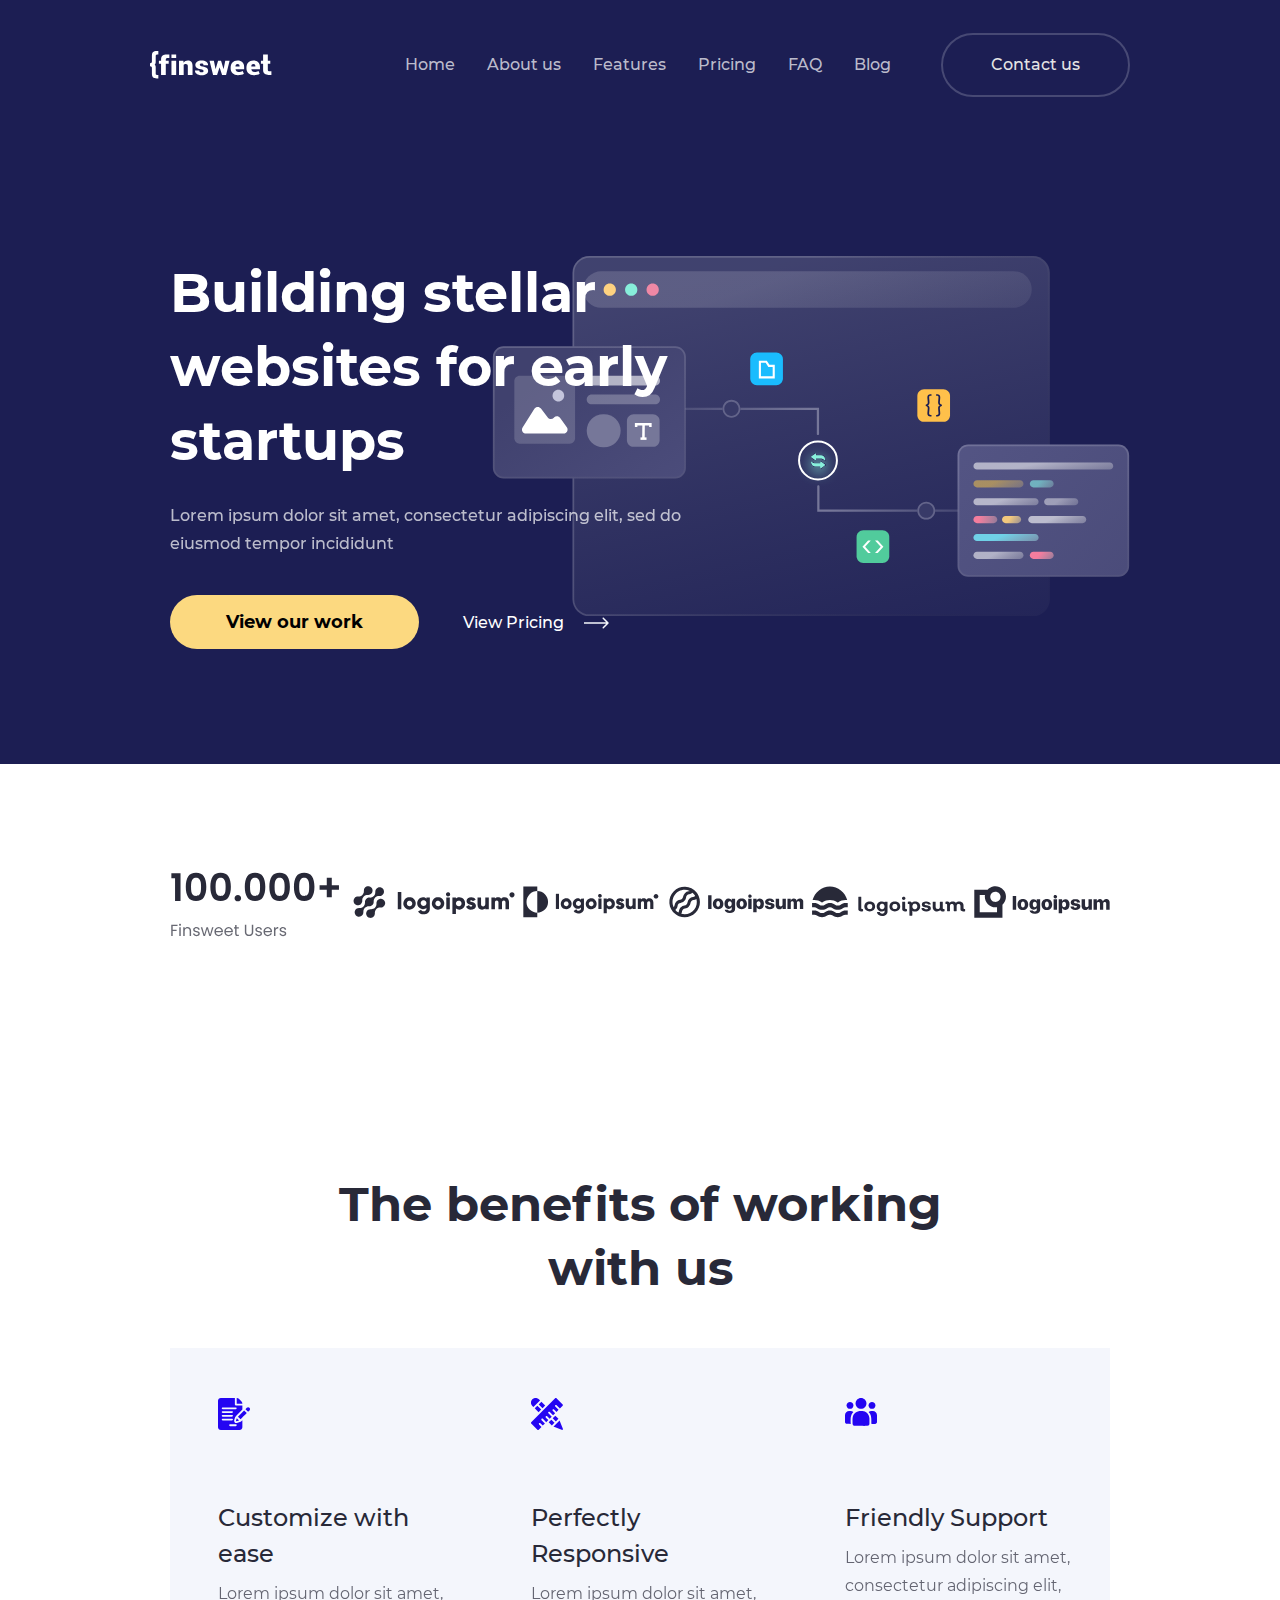
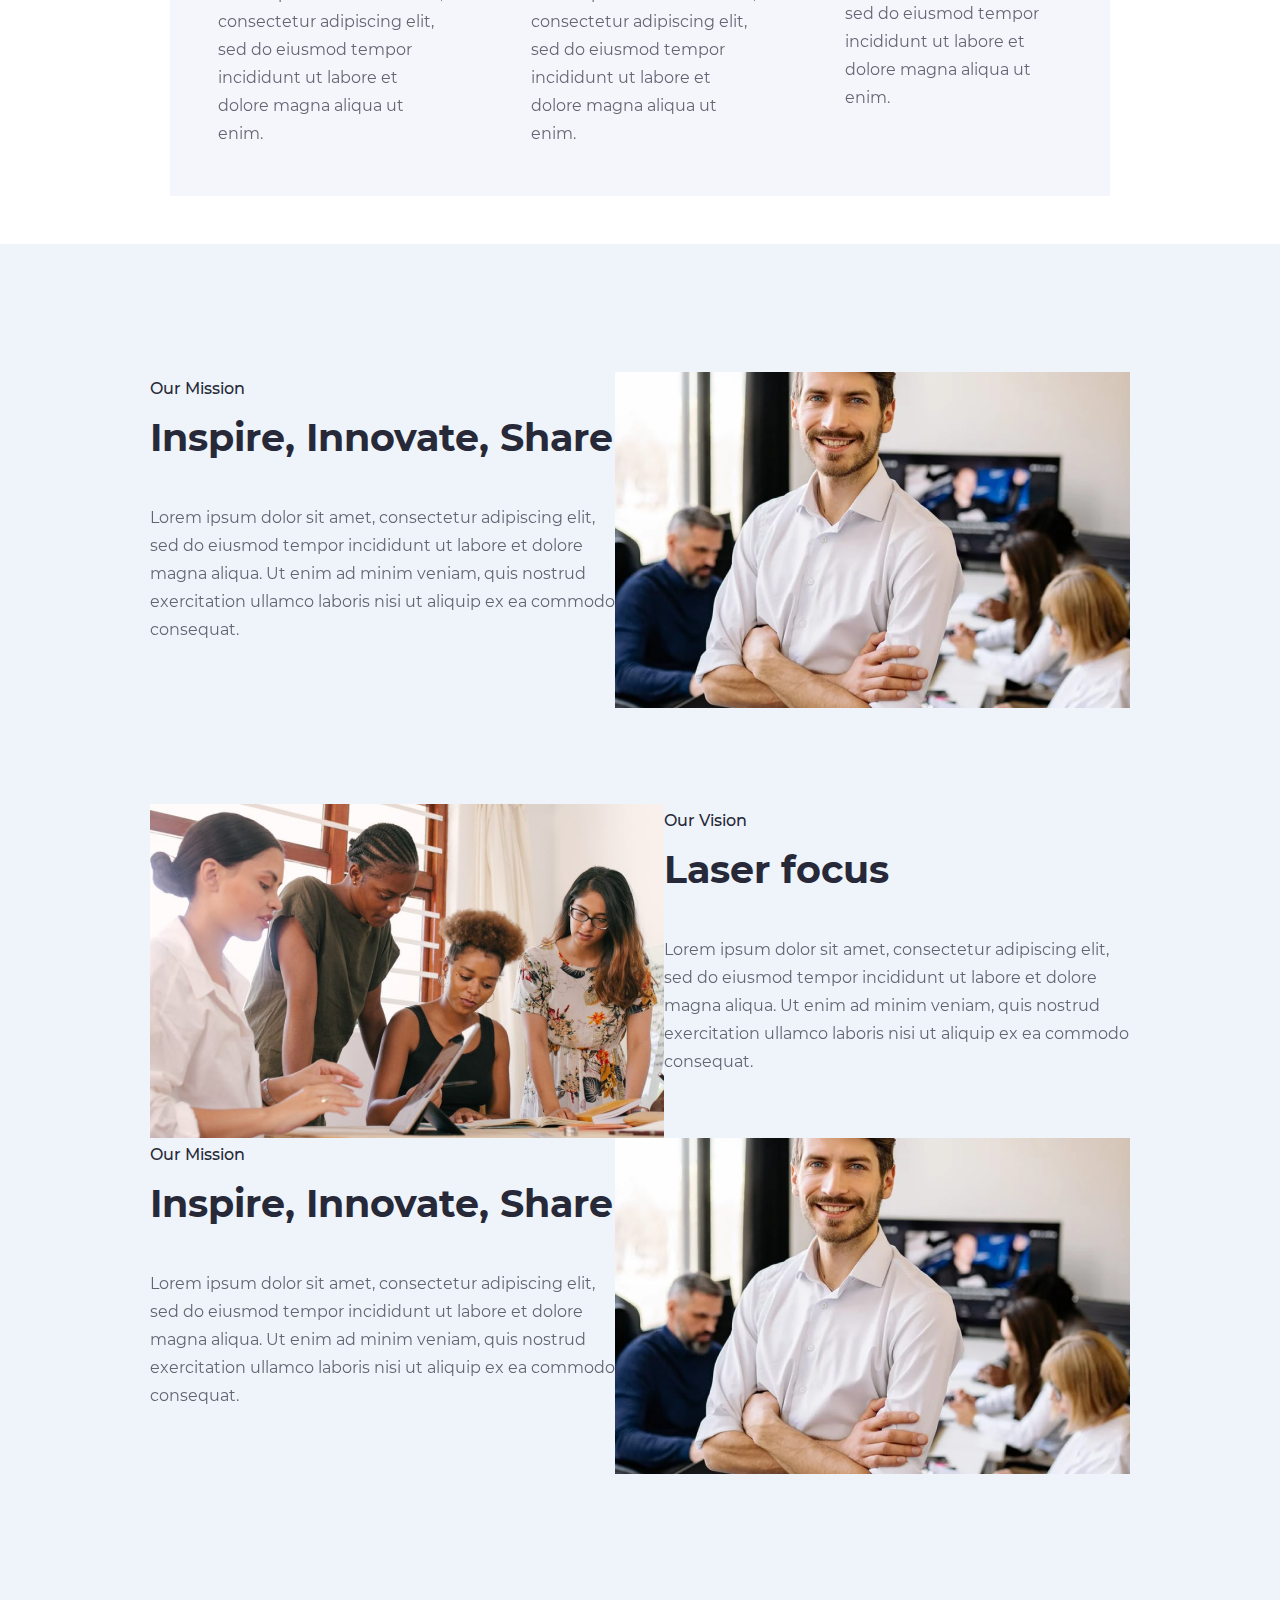
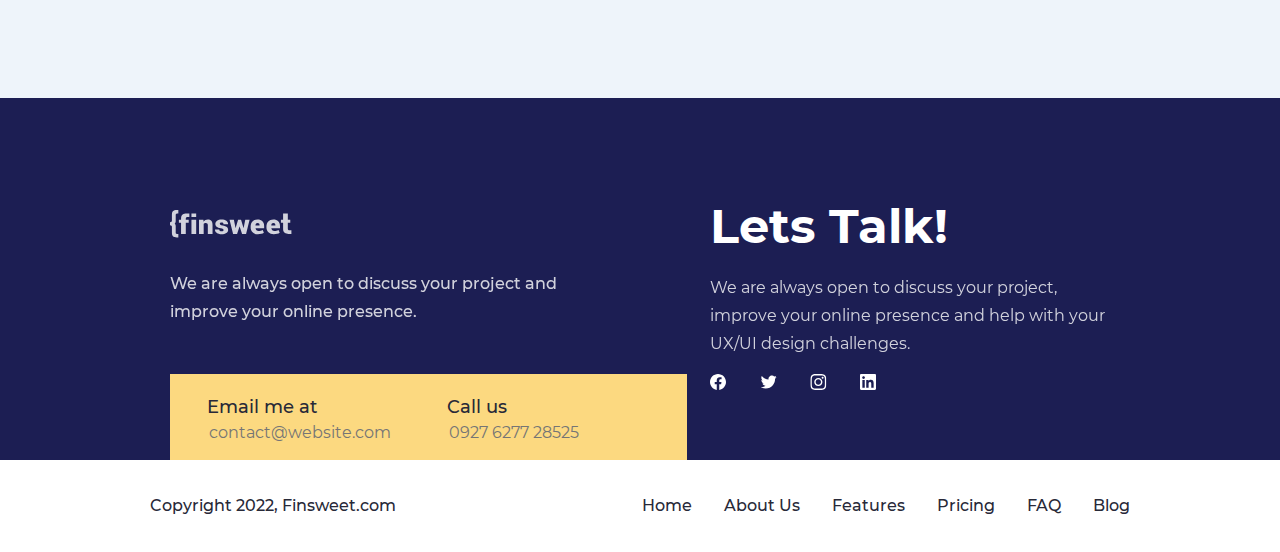
<file: features.html>
<!DOCTYPE html>
<html lang="ru">
<head>
    <meta charset="UTF-8">
    <meta name="viewport" content="width=device-width, initial-scale=1.0, maximum-scale=1.0, user-scalable=no">
    <meta http-equiv="X-UA-Compatible" content="ie=edge">
    <meta name="Description" content="Webflow тестовое">
    <title>Webflow тестовое</title>
    <link rel="stylesheet" href="css/style.min.css">
</head>
<body>
    <header class="page-header header">
        <div class="header__nav container" id="home">
            <ul class="header__nav-list">
                <li class="header__nav-item"><a href="index.html">Home</a></li>
                <li class="header__nav-item"><a href="aboutUs.html">About us</a></li>
                <li class="header__nav-item"><a href="features.html">Features</a></li>
                <li class="header__nav-item"><a href="#more-info">Pricing</a></li>
                <li class="header__nav-item"><a href="#form">faq</a></li>
                <li class="header__nav-item"><a href="#our-blog">Blog</a></li>
            </ul>
            <button class="header__nav-button">Contact us</button>
        </div>
    </header>
    <main>
        <section class="main__launch launch">
            <div class="launch__wrapper container">
                <div class="launch__info">
                    <h1 class="launch__slogan">Building stellar websites for early startups</h1>
                    <p class="launch__text">Lorem ipsum dolor sit amet, consectetur adipiscing elit, sed do eiusmod tempor incididunt</p>
                    <div class="launch__view view">
                        <a class="view__work">View our work</a>
                        <a class="view__pricing">View Pricing</a>
                    </div>
                </div>
            </div>
        </section>
        <section class="benefits-of-work benefits">
            <div class="benefits__wrapper container">
                <ul class="benefits__partners partners">
                    <li class="partners__item"><img src="../img/about-us/benefits/100000.svg" alt="100000"></li>
                    <li class="partners__item"><img src="../img/about-us/benefits/logo1.svg" alt="logo"></li>
                    <li class="partners__item"><img src="../img/about-us/benefits/logo2.svg" alt="logo"></li>
                    <li class="partners__item"><img src="../img/about-us/benefits/logo3.svg" alt="logo"></li>
                    <li class="partners__item"><img src="../img/about-us/benefits/logo4.svg" alt="logo"></li>
                    <li class="partners__item"><img src="../img/about-us/benefits/logo5.svg" alt="logo"></li>
                </ul>
                <h2 class="benefits__title">The benefits of working<br>with us</h2>
                    <ul class="benefits__list">
                        <li class="benefits__item item">
                            <div class="item__wrapper">
                                <h5 class="item__title">Customize with ease</h5>
                                <p class="item__text">Lorem ipsum dolor sit amet, consectetur adipiscing elit, sed do eiusmod tempor incididunt ut labore et dolore magna aliqua ut enim.</p>
                            </div>
                        </li>
                        <li class="benefits__item item">
                            <div class="item__wrapper">
                                <h5 class="item__title">Perfectly Responsive</h5>
                                <p class="item__text">Lorem ipsum dolor sit amet, consectetur adipiscing elit, sed do eiusmod tempor incididunt ut labore et dolore magna aliqua ut enim.</p>
                            </div>
                        </li>
                        <li class="benefits__item item">
                            <div class="item__wrapper">
                                <h5 class="item__title">Friendly Support</h5>
                                <p class="item__text">Lorem ipsum dolor sit amet, consectetur adipiscing elit, sed do eiusmod tempor incididunt ut labore et dolore magna aliqua ut enim.</p>
                            </div>
                        </li>
                    </ul>
                </div>
        </section>
        <section class="main__our-mission our-mission">
            <div class="our-mission__wrapper container">
                <div class="our-mission__mission">
                    <div class="mission__wrapper">
                        <h3 class="mission__title">Inspire, Innovate, Share</h3>
                        <p class="mission__text">Lorem ipsum dolor sit amet, consectetur adipiscing elit, sed do eiusmod tempor incididunt ut labore et dolore magna aliqua. Ut enim ad minim veniam, quis nostrud exercitation ullamco laboris nisi ut aliquip ex ea commodo consequat.</p>
                    </div>
                    <img src="../img/about-us/our-mission/face.png" alt="man's face">
                </div>
                <div class="our-mission__our-vision">
                    <img src="../img/about-us/our-mission/groupe.png" alt="man's face">
                    <div class="mission__wrapper">
                        <h3 class="mission__title">Laser focus</h3>
                        <p class="mission__text">Lorem ipsum dolor sit amet, consectetur adipiscing elit, sed do eiusmod tempor incididunt ut labore et dolore magna aliqua. Ut enim ad minim veniam, quis nostrud exercitation ullamco laboris nisi ut aliquip ex ea commodo consequat.</p>
                    </div>
                </div>
                <div class="our-mission__mission">
                    <div class="mission__wrapper">
                        <h3 class="mission__title">Inspire, Innovate, Share</h3>
                        <p class="mission__text">Lorem ipsum dolor sit amet, consectetur adipiscing elit, sed do eiusmod tempor incididunt ut labore et dolore magna aliqua. Ut enim ad minim veniam, quis nostrud exercitation ullamco laboris nisi ut aliquip ex ea commodo consequat.</p>
                    </div>
                    <img src="../img/about-us/our-mission/face.png" alt="man's face">
                </div>
            </div>
        </section>
    </main>
    <footer class="page-footer footer">
        <section class="footer__feedback feedback">
            <div class="feedback__wrapper container">
                <div class="feedback__information-board">
                    <p class="information-board__text">We are always open to discuss your project and improve your online presence.</p>
                    <div class="information-board__social-links social-links">
                        <p class="social-links__visit">Lets Talk!</p>
                        <p class="social-links__text">We are always open to discuss your project, improve your online presence and help with your UX/UI design challenges.</p>
                        <ul class="social-links__list">
                            <li class="social-links__item">
                                <a href="facebook.com" class="social-links__facebook"></a>
                            </li>
                            <li class="social-links__item">
                                <a href="twitter.com" class="social-links__twitter"></a>
                            </li>
                            <li class="social-links__item">
                                <a href="instagram.com" class="social-links__instagram"></a>
                            </li>
                            <li class="social-links__item">
                                <a href="linkedin.com" class="social-links__linkedIn"></a>
                            </li>
                        </ul>
                    </div>
                    <ul class="information-board__list">
                        <li class="information-board__item">
                            <label for="email" class="contact__mail">Email me at</label>
                            <input type="email" id="email" placeholder="contact@website.com">
                        </li>
                        <li class="information-board__item">
                            <label for="phone" class="contact__phone">Call us</label>
                            <input type="tel" id="phone" placeholder="0927 6277 28525">
                        </li>
                    </ul>
                </div>
            </div>
        </section>
        <section class="footer__copyright copyright">
            <div class="feedback__copyright copyright">
                <div class="copyright__wrapper container">
                    <p class="copyright__text">Copyright 2022, Finsweet.com</p>
                    <ul class="copyright__list">
                        <li class="copyright__item">
                            <a href="index.html" class="copyright__link">Home</a>
                        </li>
                        <li class="copyright__item">
                            <a href="aboutUs.html" class="copyright__link">About Us</a>
                        </li>
                        <li class="copyright__item">
                            <a href="features.htlml" class="copyright__link">Features</a>
                        </li>
                        <li class="copyright__item">
                            <a href="#more-info" class="copyright__link">Pricing</a>
                        </li>
                        <li class="copyright__item">
                            <a href="#form" class="copyright__link">FAQ</a>
                        </li>
                        <li class="copyright__item">
                            <a href="#our-blog" class="copyright__link">Blog</a>
                        </li>
                    </ul>
                </div>
            </div>
        </section>
    </footer>
    <script src="js/index.js"></script>
</body>
</html>
</file>
<file: css/style.min.css>
/*! normalize.css v8.0.1 | MIT License | github.com/necolas/normalize.css */
@-webkit-keyframes bounce{0%,to{-webkit-transform:translateY(0);transform:translateY(0)}50%{-webkit-transform:translateY(-20px);transform:translateY(-20px)}}@keyframes bounce{0%,to{-webkit-transform:translateY(0);transform:translateY(0)}50%{-webkit-transform:translateY(-20px);transform:translateY(-20px)}}@-webkit-keyframes flash{0%,to{-webkit-transform:scale(.8);transform:scale(.8)}50%{-webkit-transform:scale(1.2);transform:scale(1.2)}}@keyframes flash{0%,to{-webkit-transform:scale(.8);transform:scale(.8)}50%{-webkit-transform:scale(1.2);transform:scale(1.2)}}html{line-height:1.15;-webkit-text-size-adjust:100%;-webkit-box-sizing:border-box;box-sizing:border-box;scroll-behavior:smooth}body,h1{padding:0}body{font-family:"Montserrat",sans-serif;background-color:#fff;min-width:320px;-moz-osx-font-smoothing:grayscale;overflow-x:hidden;margin:0 auto}details,main{display:block}h1{font-size:2em;margin:0}hr{-webkit-box-sizing:content-box;box-sizing:content-box;height:0;overflow:visible}code,kbd,pre,samp{font-family:monospace,monospace;font-size:1em}a{background-color:transparent;text-decoration:none;cursor:pointer}abbr[title]{border-bottom:none;-webkit-text-decoration:underline dotted;text-decoration:underline dotted}b,strong{font-weight:bolder}small{font-size:80%}sub,sup{font-size:75%;line-height:0;position:relative;vertical-align:baseline}sub{bottom:-.25em}sup{top:-.5em}img{border-style:none}button,input,optgroup,select,textarea{font-family:inherit;font-size:100%;line-height:1.15;margin:0}button,input{overflow:visible}button,select{text-transform:none}[type=button],[type=reset],[type=submit],button{-webkit-appearance:button}[type=button]::-moz-focus-inner,[type=reset]::-moz-focus-inner,[type=submit]::-moz-focus-inner,button::-moz-focus-inner{border-style:none;padding:0}[type=button]:-moz-focusring,[type=reset]:-moz-focusring,[type=submit]:-moz-focusring,button:-moz-focusring{outline:1px dotted ButtonText}fieldset{padding:.35em .75em .625em}legend{color:inherit;display:table;max-width:100%;white-space:normal}progress{vertical-align:baseline}textarea{overflow:auto}[type=checkbox],[type=radio],legend{-webkit-box-sizing:border-box;box-sizing:border-box;padding:0}[type=number]::-webkit-inner-spin-button,[type=number]::-webkit-outer-spin-button{height:auto}[type=search]{-webkit-appearance:textfield;outline-offset:-2px}[type=search]::-webkit-search-decoration{-webkit-appearance:none}::-webkit-file-upload-button{-webkit-appearance:button;font:inherit}summary{display:list-item}[hidden],template{display:none}@font-face{font-family:"Montserrat";src:local("Montserrat-Bold"),local("Montserrat-Bold"),url(../fonts/Montserrat-Bold.woff2) format("woff2"),url(../fonts/Montserrat-Bold.woff) format("woff");font-weight:700;font-style:normal;font-display:swap}@font-face{font-family:"Montserrat";src:local("Montserrat-Medium"),local("Montserrat-Medium"),url(../fonts/Montserrat-Medium.woff2) format("woff2"),url(../fonts/Montserrat-Medium.woff) format("woff");font-weight:500;font-style:normal;font-display:swap}@font-face{font-family:"Montserrat";src:local("Montserrat-Regular"),local("Montserrat-Regular"),url(../fonts/Montserrat-Regular.woff2) format("woff2"),url(../fonts/Montserrat-Regular.woff) format("woff");font-weight:400;font-style:normal;font-display:swap}*,::after,::before{-webkit-box-sizing:inherit;box-sizing:inherit}body.no-scroll{overflow:hidden}main{position:relative;z-index:1}ul{margin:0;padding:0;list-style:none}.visually-hidden{position:absolute;clip:rect(1px 1px 1px 1px);padding:0;border:0;height:1px;width:1px;overflow:hidden}.container{width:1280px;margin:0 auto;padding:0}@media (max-width:1280px){.container{width:980px;padding:0 20px}}@media (max-width:980px){.container{width:490px;padding:0 20px}}@media (max-width:490px){.container{width:100%;padding:0 20px}}@media (max-width:980px){.container{width:980px;padding:0 20px}}@media (max-width:490px){.container{width:490px;padding:0 20px}@-webkit-keyframes bounce{0%,to{-webkit-transform:translateY(20px);transform:translateY(20px)}50%{-webkit-transform:translateY(-10px);transform:translateY(-10px)}}@keyframes bounce{0%,to{-webkit-transform:translateY(20px);transform:translateY(20px)}50%{-webkit-transform:translateY(-10px);transform:translateY(-10px)}}}.header__nav-item a{text-decoration:none;color:#bbbbcb}.header__nav-item a:focus,.header__nav-item a:hover{color:#fff}.launch{position:relative;padding-top:126px;background-color:#1c1e53}.launch__wrapper{position:relative;background:url(../img/main/main-theme.svg) right top no-repeat;background-size:638px 361px}.launch__info{max-width:582px;padding-bottom:126px}.launch__slogan{font-weight:600;font-size:54px;line-height:74px;margin-bottom:24px;color:#fff}.launch .view__pricing,.launch__text{font-weight:500;font-size:16px;line-height:28px;color:#fff}.launch__text{margin-bottom:48px;opacity:.7}.launch .view__work{padding:16px 56px;background:#fcd980;border-radius:41px;font-weight:600;font-size:18px;line-height:32px;color:#000}.launch .view__work:hover{background:#000;color:#fff}.launch .view__pricing{position:relative;margin-left:40px}.inform__link::after,.launch .view__pricing::after{position:absolute;content:url(../img/main/arrow.svg);right:-49px;top:-3px;width:29px}.how-we-work{background:#f4f6fc;top:0;left:0}.how-we-work__wrapper{display:-webkit-box;display:-ms-flexbox;display:flex;-webkit-box-pack:justify;-ms-flex-pack:justify;justify-content:space-between;padding:128px 0}.how-we-work__inform{max-width:405px}.inform__title{font-weight:600;font-size:48px;line-height:64px;color:#282938}.inform__text{font-weight:400;font-size:16px;line-height:28px}.inform__link{position:relative;font-weight:500;font-size:18px;line-height:32px;color:#2405f2}.inform__link::after{content:url(../img/main/how-we-work/arrow.svg)}.how-we-work__chapter{max-width:656px;display:-webkit-box;display:-ms-flexbox;display:flex;-ms-flex-wrap:wrap;flex-wrap:wrap}.chapter__item{position:relative;max-width:328px}.chapter__item:nth-child(1)::before,.chapter__item:nth-child(2)::before{position:absolute;content:url(../img/main/how-we-work/01.svg);width:50px;height:50px;top:0;left:0}.chapter__item:nth-child(2)::before{content:url(../img/main/how-we-work/02.svg)}.chapter__item:nth-child(3)::before,.chapter__item:nth-child(4)::before{position:absolute;content:url(../img/main/how-we-work/03.svg);width:50px;height:50px;top:0;left:0}.chapter__item:nth-child(4)::before{content:url(../img/main/how-we-work/04.svg)}.chapter__title{font-weight:500;font-size:32px;line-height:48px;padding-top:66px;color:#282938}.chapter__text{font-weight:400;font-size:16px;line-height:28px;color:#282938}.our-projects{position:relative;background:#fff}.our-projects__wrapper{position:relative;padding:128px 0}.our-projects__infofmation{position:relative;display:-webkit-box;display:-ms-flexbox;display:flex;-webkit-box-pack:justify;-ms-flex-pack:justify;justify-content:space-between;-webkit-box-align:center;-ms-flex-align:center;align-items:center;margin-bottom:64px}.our-projects__title{font-weight:600;font-size:48px;line-height:64px;color:#282938}.our-projects__link{position:relative;font-weight:500;font-size:16px;line-height:28px;color:#282938}.our-projects__link::after{position:absolute;content:url(../img/main/how-we-work/arrow.svg);right:-49px;top:0;width:29px;color:#282938}.our-projects__list{position:relative;display:grid;grid-template-columns:repeat(2,1fr);list-style:none}.our-projects img,.our-projects__item .item{position:relative}.our-projects__item:nth-child(1){position:relative;grid-column-start:1;grid-row-start:1;grid-row-end:3;margin-right:23px}.our-projects__item:nth-child(2){position:relative}.our-projects__item:nth-child(2) .info-block{position:absolute;width:100%}.info-block{position:absolute;max-width:396px;height:100%;top:0;left:0;display:-webkit-box;display:-ms-flexbox;display:flex;-webkit-box-orient:vertical;-webkit-box-direction:normal;-ms-flex-direction:column;flex-direction:column;-webkit-box-pack:end;-ms-flex-pack:end;justify-content:flex-end;background:linear-gradient(329.39deg,#1c1e53 -10.96%,rgba(28,30,83,.42) 103.96%)}.info-block__wrapper{padding:0 30px 64px 48px;z-index:1}.info-block__title{font-weight:600;font-size:24px;line-height:36px;color:#fff}.info-block__link,.info-block__text{font-weight:500;font-size:16px;line-height:28px}.info-block__text{opacity:.8;color:#fff}.info-block__link{position:relative;color:#fcd980}.info-block__link::after{position:absolute;content:url(../img/main/our-projects/yellow-arrow.svg);left:120px;top:0;width:29px;color:#fcd980}.features{background:#f4f6fc}.features__wrapper{position:relative;padding:128px 0}.features__information{position:relative;max-width:630px;text-align:center;margin:0 auto 62px}.features__information__title{position:relative;font-weight:600;font-size:48px;line-height:64px;color:#282938}.features__list{position:relative;display:-webkit-box;display:-ms-flexbox;-webkit-box-orient:horizontal;-webkit-box-direction:normal;-ms-flex-direction:row;flex-direction:row;-ms-flex-wrap:wrap;-webkit-box-pack:justify;-ms-flex-pack:justify;justify-content:space-between;margin:0 auto;display:flex;flex-wrap:wrap}.features .information__title::before{position:absolute;content:"Features";font-size:16px;line-height:28px;top:-55px;right:270px}.features .list__item{position:relative;max-width:396px;background:#fff;margin:15px}.features .list__item:nth-child(1)::before,.features .list__item:nth-child(2)::before{position:absolute;content:url(../img/main/features/icon-client.svg);left:48px;top:50px;width:32px;height:28px}.features .list__item:nth-child(2)::before{content:url(../img/main/features/icon-ok.svg)}.features .list__item:nth-child(3)::before,.features .list__item:nth-child(4)::before{position:absolute;content:url(../img/main/features/icon-custom.svg);left:48px;top:50px;width:32px;height:28px}.features .list__item:nth-child(4)::before{content:url(../img/main/features/icon-support.svg)}.features .list__item:nth-child(5)::before,.features .list__item:nth-child(6)::before{position:absolute;content:url(../img/main/features/icon-delivery.svg);left:48px;top:50px;width:32px;height:28px}.features .list__item:nth-child(6)::before{content:url(../img/main/features/icon-approach.svg)}.item__wrapper{position:relative;padding:108px 33px 48px 48px}.item__title{color:#282938}.reviews{background:#f4f6fc}.reviews__wrapper{position:relative;display:-webkit-box;display:-ms-flexbox;display:flex;-webkit-box-orient:horizontal;-webkit-box-direction:normal;-ms-flex-direction:row;flex-direction:row;-webkit-box-pack:justify;-ms-flex-pack:justify;justify-content:space-between;padding:130px 0}.reviews__info{width:844px;height:250px;margin:20px auto;overflow:hidden}.slider-container{max-width:844px}.reviews__slider{position:relative;max-width:843px;height:250px;margin:20px auto;overflow:hidden}.slider-line{position:relative;width:2532px;height:250px;display:-webkit-box;display:-ms-flexbox;display:flex;background:#f4f6fc;left:0;-webkit-transition:all ease 1s;transition:all ease 1s}.review__title{font-style:normal;font-weight:600;font-size:37px;line-height:56px;margin:0;color:#282938}.review__text,.slider__feedback p{font-style:normal;font-weight:400;font-size:16px;line-height:28px;color:#282938}.reviews__button_next,.reviews__button_prev{position:absolute;width:48px;height:48px;bottom:155px;right:120px;background:0 0;border:1px solid #000;border-radius:50%;padding:10px 20px;font-size:.9rem}.reviews__button_next{right:50px}.slider__feedback{position:relative}.slider__feedback p{font-weight:500;font-size:32px;line-height:48px;margin:0;padding-bottom:106px}.slider__feedback img{position:absolute;width:250px;height:56px;bottom:0;left:0}.more-info{padding:128px 0}.more-info__wrapper{display:-webkit-box;display:-ms-flexbox;display:flex;-webkit-box-orient:horizontal;-webkit-box-direction:normal;-ms-flex-direction:row;flex-direction:row;-webkit-box-pack:justify;-ms-flex-pack:justify;justify-content:space-between}.more-info__description{max-width:328px}.more-info__title{font-style:normal;font-weight:600;font-size:38px;line-height:56px;margin:0 0 16px;color:#1c1e53}.more-info__link{font-weight:500;font-size:18px;line-height:32px;color:#2405f2}.more-info__questions{max-width:846px}.item__question{font-style:normal;font-weight:500;font-size:24px;line-height:36px;margin:0;color:#1c1e53}.item::marker{font-style:normal;font-weight:500;font-size:24px;line-height:36px;color:#2405f2}.item__text{max-width:624px;font-style:normal}.item__text_active{font-style:normal;font-weight:500;font-size:18px;line-height:32px;color:#282938}.questions__list{max-width:846px;margin:0;list-style-type:decimal-leading-zero}.questions__item{position:relative;padding-left:59px;margin-top:32px}.questions__item:nth-child(1){padding-top:0}.questions__item:not(:last-child){border-bottom:2px solid #ececf1}.item__button_active{position:absolute;top:-10px;right:0;display:inline-block;font-size:45px;opacity:.7;-webkit-transform:rotate(45deg);transform:rotate(45deg)}.item__button:not(:first-child){position:absolute;top:-10px;right:0;display:inline-block;font-size:45px;opacity:.7}.main__form{height:691px;margin-bottom:128px}.form__wrapper{display:-webkit-box;display:-ms-flexbox;display:flex;height:100%}.form__description{background-image:url(../img/main/form/pic1.png);background-repeat:no-repeat;width:656px}.form__description-wrapper{max-width:464px;margin:0 auto}.form__text,.form__title{font-style:normal;font-weight:600;font-size:54px;line-height:74px;color:#fff}.form__text{font-weight:500;font-size:16px;line-height:28px}.form__contact-form{background-color:#1c1e53;color:#fff;-webkit-box-flex:1;-ms-flex-positive:1;flex-grow:1}.contact-forn__wrapper{display:-webkit-box;display:-ms-flexbox;display:flex;-webkit-box-orient:vertical;-webkit-box-direction:normal;-ms-flex-direction:column;flex-direction:column;width:432px;margin:0 auto;padding-top:96px}.contact-form__title{font-weight:500;font-size:32px;line-height:48px;margin:0 0 16px}.contact-form__text{font-weight:500;font-size:16px;line-height:28px;margin:0 0 40px}.contact-form input{width:432px;height:64px;border:1.5px solid rgba(255,255,255,.05);border-radius:8px;background-color:#1c1e53;color:#f4f6fc;padding-left:32px}.contact-form input:not(:last-child){margin-bottom:16px}.contact-form__button{width:432px;height:64px;padding:16px 56px;background:#fcd980;border-radius:41px;font-weight:600;font-size:18px;line-height:32px;color:#000;margin-bottom:20px}.contact-form__button:hover{background:#000;color:#fff}.contact-form__link{position:relative;font-weight:500;font-size:18px;line-height:32px;color:#fff;text-align:center}.contact-form__link::after{position:absolute;content:url(../img/main/arrow.svg);right:70px;width:29px;margin-bottom:44px}.our-blog__wrapper{margin-bottom:128px}.our-blog__card{display:-webkit-box;display:-ms-flexbox;display:flex;-webkit-box-orient:horizontal;-webkit-box-direction:normal;-ms-flex-direction:row;flex-direction:row;-webkit-box-pack:justify;-ms-flex-pack:justify;justify-content:space-between}.our-blog__title{font-weight:600;font-size:48px;line-height:64px}.card__item{display:-webkit-box;display:-ms-flexbox;display:flex;-webkit-box-orient:vertical;-webkit-box-direction:normal;-ms-flex-direction:column;flex-direction:column;max-width:405px}.card__img{margin-bottom:40px}.card__date{margin:0;color:#282938;opacity:.7}.our-blog__description{font-weight:500;font-size:24px;line-height:36px;margin:16px 0 0;color:#282938}.our-blog__info,.our-blog__link{font-size:16px;line-height:28px;color:#282938}.our-blog__info{margin:16px 0 0;font-weight:400}.our-blog__link{position:relative;font-weight:500}.our-blog__link::before{position:absolute;content:url(../img/main/how-we-work/arrow.svg);left:100px;top:0;width:29px;color:#282938}.footer__feedback{display:-webkit-box;display:-ms-flexbox;display:flex;-webkit-box-orient:horizontal;-webkit-box-direction:normal;-ms-flex-direction:row;flex-direction:row;-webkit-box-pack:justify;-ms-flex-pack:justify;justify-content:space-between;-ms-flex-wrap:wrap;flex-wrap:wrap;background:#1c1e53;color:#fff}.feedback__wrapper{padding-top:96px}.feedback__information-board{display:-webkit-box;display:-ms-flexbox;display:flex;-ms-flex-wrap:wrap;flex-wrap:wrap;-webkit-box-pack:justify;-ms-flex-pack:justify;justify-content:space-between}.information-board__text{position:relative;max-width:400px;font-weight:500;font-size:16px;line-height:28px;padding-top:60px;opacity:.8}.information-board__text::before{position:absolute;content:url(../img/header/icon.svg);width:122px;height:28px;left:0;top:0}.social-links{max-width:400px}.information-board__list{display:-webkit-box;display:-ms-flexbox;display:flex;max-width:517px;padding:17px 137px 16px 37px;background-color:#fcd980;color:#282938}.information-board__item input{border:0;background-color:#fcd980;color:#282938}.information-board__item label{font-weight:500;font-size:18px;line-height:32px;color:#282938}.social-links__visit{font-weight:600;font-size:48px;line-height:64px;margin:0}.social-links__text{font-weight:400;font-size:16px;line-height:28px;opacity:.8}.social-links__list{max-width:150px;display:-webkit-box;display:-ms-flexbox;display:flex;-webkit-box-orient:horizontal;-webkit-box-direction:normal;-ms-flex-direction:row;flex-direction:row;-webkit-box-pack:justify;-ms-flex-pack:justify;justify-content:space-between}.social-links__item{position:relative}.social-links__item:not(:last-child){margin-right:27px}.social-links__facebook::after,.social-links__twitter::after{position:absolute;content:url(../img/footer/Facebook.svg);left:0;top:0;width:16px;height:16px}.social-links__twitter::after{content:url(../img/footer/Twitter.svg)}.social-links__instagram::after,.social-links__linkedIn::after{position:absolute;content:url(../img/footer/Instagram.svg);left:0;top:0;width:16px;height:16px}.social-links__linkedIn::after{content:url(../img/footer/LinkedIn.svg)}.copyright__list,.copyright__wrapper{display:-webkit-box;display:-ms-flexbox;display:flex}.copyright__wrapper{-webkit-box-pack:justify;-ms-flex-pack:justify;justify-content:space-between;padding:32px 0}.copyright__list{-webkit-box-align:center;-ms-flex-align:center;align-items:center}.copyright__item{font-weight:500;font-size:16px;line-height:28px;color:#282938}.copyright__item:not(:last-child){margin-right:32px}.copyright__text{font-weight:500;font-size:16px;line-height:28px;margin:0;color:#282938}.copyright__link{text-decoration:none;color:#282938}.copyright__link:focus,.copyright__link:hover{opacity:.8}.copyright__link:active{opacity:.6}.main__hero{padding-top:220px}.hero__wrapper{display:-webkit-box;display:-ms-flexbox;display:flex;-webkit-box-pack:justify;-ms-flex-pack:justify;justify-content:space-between}.hero__content{max-width:595px}.hero__plug{font-weight:400;font-size:18px;line-height:32px;margin:0 0 8px;color:#282938}.hero__text,.hero__title{font-weight:600;font-size:54px;line-height:74px;margin:0 0 31px;color:#282938}.hero__text{font-weight:400;font-size:16px;line-height:28px;margin:0;opacity:.7}.who-we-are{padding:128px 0}.who-we-are__list{position:relative;display:-webkit-box;display:-ms-flexbox;display:flex;-webkit-box-orient:horizontal;-webkit-box-direction:normal;-ms-flex-direction:row;flex-direction:row;-webkit-box-pack:justify;-ms-flex-pack:justify;justify-content:space-between;padding:112px 109px 80px 80px;background-color:#f4f5f5}.who-we-are__item{-webkit-box-align:center;-ms-flex-align:center;align-items:center}.who-we-are__item:first-child::before{position:absolute;top:80px;left:80px;content:"Who we are";font-weight:500;font-size:16px;line-height:28px}.who-we-are__content{max-width:515px}.who-we-are__text,.who-we-are__title{font-size:38px;line-height:56px;margin:0;color:#282938}.who-we-are__text{font-size:16px;line-height:28px;padding-top:16px;opacity:.7}.who-we-are__tasks{padding-top:128px}.tasks__title{font-size:48px;line-height:64px;color:#282938;text-align:center}.tasks__list{display:-webkit-box;display:-ms-flexbox;display:flex;-webkit-box-pack:justify;-ms-flex-pack:justify;justify-content:space-between}.tasks__item{max-width:296px;border-top:2px dashed #2405f2}.tasks__item .item__title::before{position:absolute;content:url(../img/about-us/who-we-are/circle.svg);top:-15px;left:0;width:24px;height:24px;color:#2405f2}.item__title{position:relative;font-weight:500;font-size:24px;line-height:36px;margin:0;padding-top:44px}.item__text{font-weight:400;font-size:16px;line-height:28px;margin:0;padding-top:8px;color:#282938;opacity:.7}.main__our-mission{background-color:#eef4fa}.our-mission__wrapper{padding:128px 0}.our-mission__mission,.our-mission__our-vision{display:-webkit-box;display:-ms-flexbox;display:flex;-webkit-box-pack:justify;-ms-flex-pack:justify;justify-content:space-between}.our-mission__mission{margin-bottom:96px}.mission__wrapper{max-width:623px}.mission__title{position:relative;font-weight:600;font-size:38px;line-height:56px;color:#282938}.mission__text,.mission__title::before{font-size:16px;line-height:28px;color:#282938}.mission__title::before,.our-mission__our-vision .mission__title::before{position:absolute;content:"Our Mission";top:-35px;left:0;font-weight:500}.our-mission__our-vision .mission__title::before{content:"Our Vision";font-size:16px;line-height:28px;color:#282938}.mission__text{font-weight:400;opacity:.7}.main__benefits{margin-bottom:128px}.benefits__title{margin:0 0 48px;padding-top:128px;font-weight:600;font-size:48px;line-height:64px;text-align:center;color:#282938}.benefits__list{display:-webkit-box;display:-ms-flexbox;display:flex;-webkit-box-pack:justify;-ms-flex-pack:justify;justify-content:space-between;margin-bottom:48px}.benefits__partners{-webkit-box-align:center;-ms-flex-align:center;align-items:center}.benefits__item{position:relative;width:405px;background-color:#f4f6fc}.benefits__item__title{font-weight:500;font-size:24px;line-height:36px;color:#282938}.benefits__item:nth-child(1)::before{position:absolute;content:url(../img/about-us/benefits/pen.svg);top:50px;left:48px}.benefits__item:nth-child(2)::before{position:absolute;content:url(../img/about-us/benefits/ruler.svg);top:50px;left:48px}.benefits__item:nth-child(3)::before{position:absolute;content:url(../img/about-us/benefits/groupe.svg);top:50px;left:48px}.benefits__partners{display:-webkit-box;display:-ms-flexbox;display:flex;-webkit-box-pack:justify;-ms-flex-pack:justify;justify-content:space-between;max-width:1280px}.main__our-team{background-color:#f4f6fc}.our-team__title{font-weight:600;font-size:48px;line-height:64px;text-align:center;margin:0 0 48px;padding-top:128px;color:#282938}.our-team__list{display:-webkit-box;display:-ms-flexbox;display:flex;-webkit-box-pack:justify;-ms-flex-pack:justify;justify-content:space-between;padding-bottom:128px}.header{position:relative;background-color:#1c1e53;width:100%}.header__nav,.header__nav-list{display:-webkit-box;display:-ms-flexbox;display:flex}.header__nav{-webkit-box-pack:end;-ms-flex-pack:end;justify-content:end;padding:33px 0;position:relative;-webkit-box-align:center;-ms-flex-align:center;align-items:center}.header__nav::before{position:absolute;content:url(../img/header/icon.svg);width:122px;height:28px;left:0}.header__nav-list{padding-right:50px;font-size:16px;line-height:28px;font-weight:500;color:#bbbbcb}.header__nav-item:not(:last-child){margin-right:32px}.header__nav-item:nth-child(1){color:#fff}.header__nav-item:nth-child(5){text-transform:uppercase}.header__nav-button:focus,.header__nav-button:hover,.header__nav-item:focus,.header__nav-item:hover{opacity:.8}.header__nav-button{padding:16px 48px;font-size:16px;line-height:28px;font-weight:500;color:#e5e5e5;border:2px solid rgba(244,246,252,.2);border-radius:40px;background-color:inherit}.header__nav-button:active{opacity:.6}.benefits-of-work .benefits__partners{margin:0 auto;padding:96px 0}
/*# sourceMappingURL=style.min.css.map */
</file>
